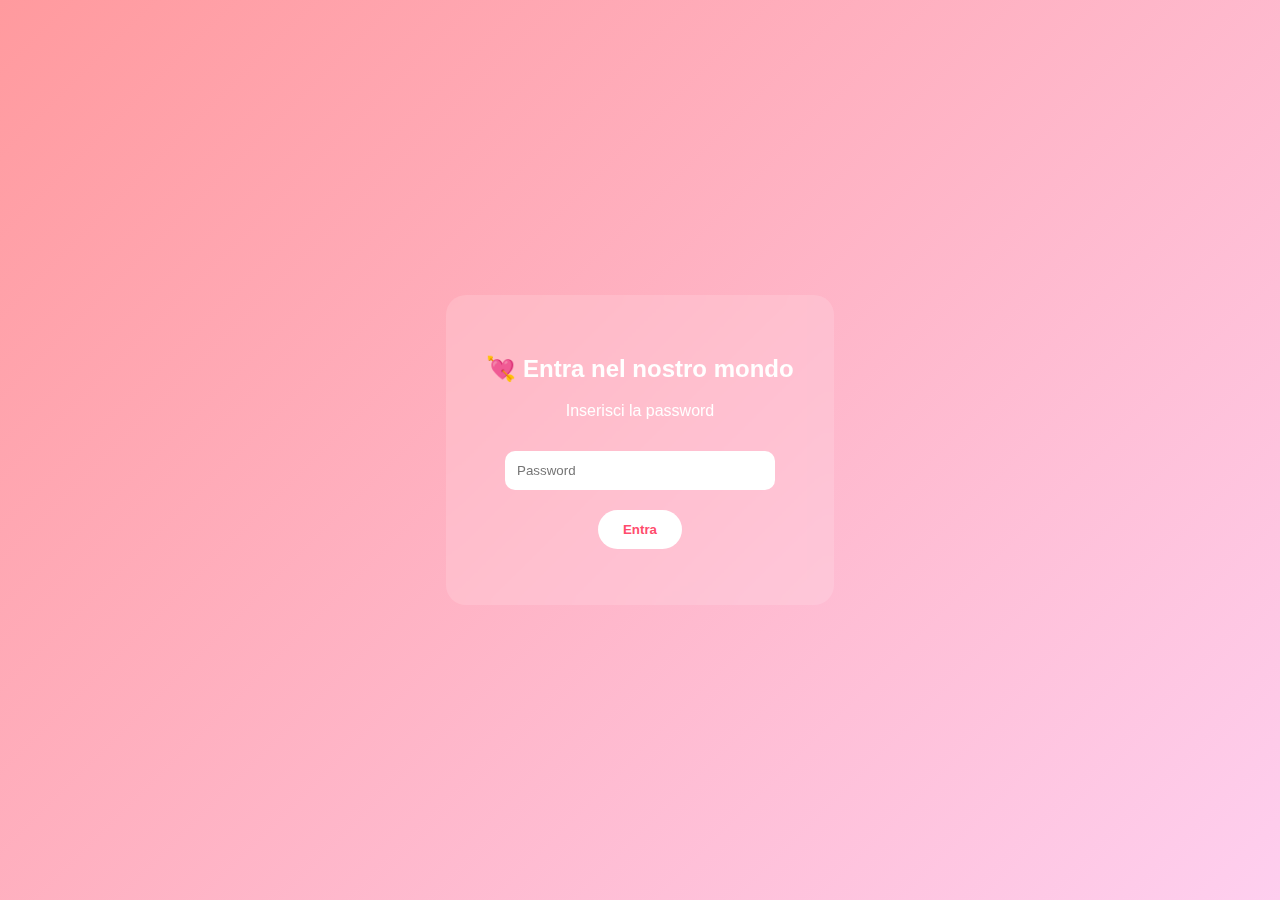
<file: index.html>
<!DOCTYPE html>
<html lang="it">
<head>
    <meta charset="UTF-8">
    <meta name="viewport" content="width=device-width, initial-scale=1.0">
    <title>Accesso</title>
    <link rel="stylesheet" href="style.css">
</head>
<body class="centered">

    <div class="login-box">
        <h2>💘 Entra nel nostro mondo</h2>
        <p>Inserisci la password</p>

        <input type="password" id="pwd" placeholder="Password">
        <button onclick="check()">Entra</button>

        <p id="error" class="error"></p>
    </div>

    <script>
        function check() {
            const pwd = document.getElementById("pwd").value;
            if (pwd === "16012021") {
                localStorage.setItem("valentineAuth", "true");
                window.location.href = "home.html";
            } else {
                document.getElementById("error").innerText = "Password errata";
            }
        }
    </script>

</body>
</html>
</file>
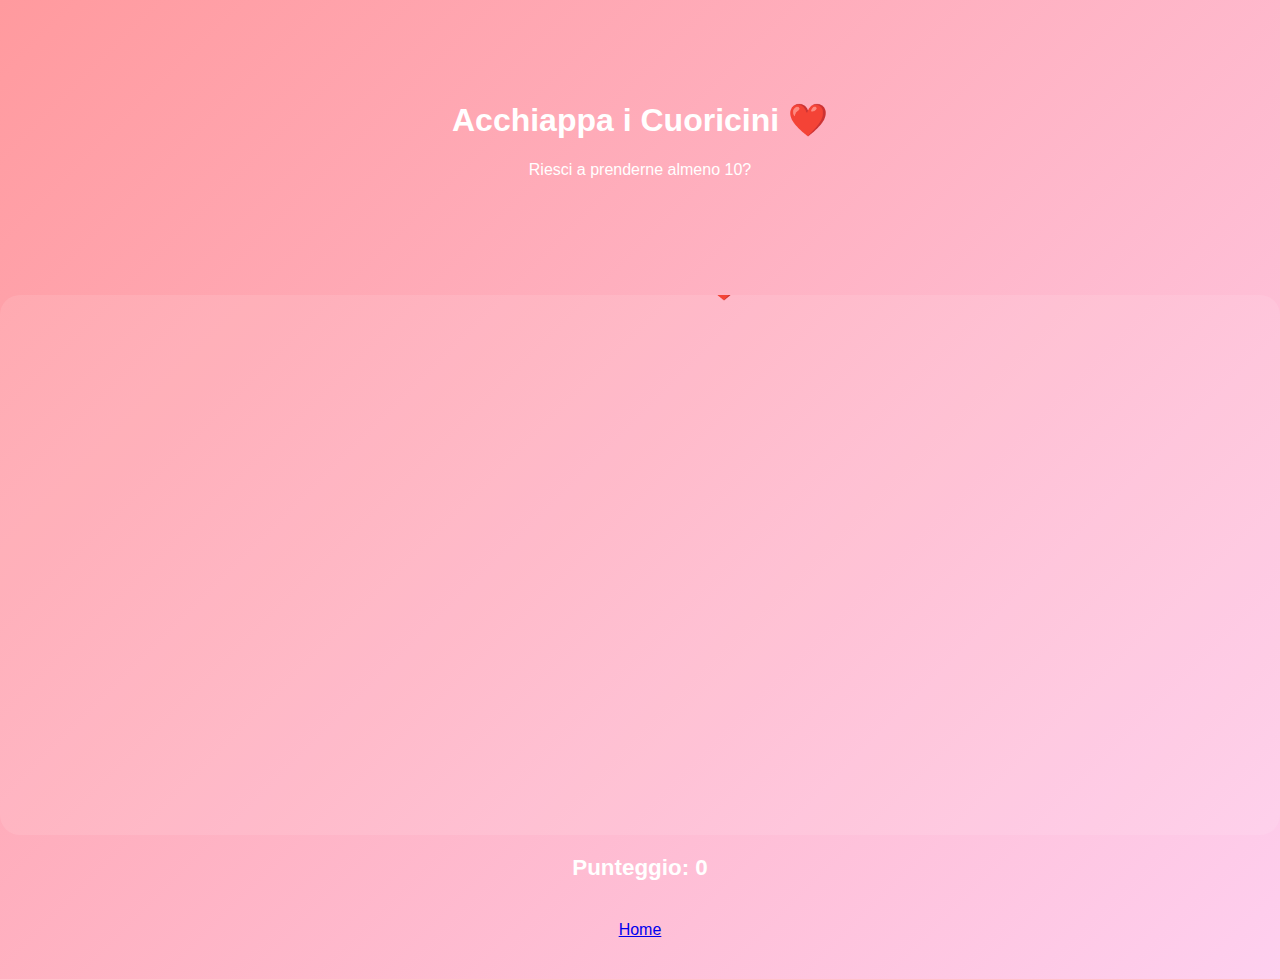
<file: gioco.html>
<!DOCTYPE html>
<html lang="it">
<head>
    <meta charset="UTF-8">
    <meta name="viewport" content="width=device-width, initial-scale=1.0">
    <title>Acchiappa i Cuoricini ❤️</title>
    <link rel="stylesheet" href="style.css">
</head>
<body>

<header class="hero">
    <h1>Acchiappa i Cuoricini ❤️</h1>
    <p>Riesci a prenderne almeno 10?</p>
</header>

<div id="game-area"></div>

<div class="score-box">
    Punteggio: <span id="score">0</span>
</div>
<section class="message">
    <a class="btn" href="home.html">Home</a>
</section>
<script>
let score = 0;

function createHeart() {
    const heart = document.createElement("div");
    heart.className = "game-heart";
    heart.innerText = "❤️";

    heart.style.left = Math.random() * 90 + "vw";
    heart.style.animationDuration = (Math.random() * 2 + 3) + "s";

    heart.onclick = () => {
        score++;
        document.getElementById("score").innerText = score;
        heart.remove();

        if (score === 10) {
            showWinMessage();
        }
    };

    document.getElementById("game-area").appendChild(heart);

    setTimeout(() => heart.remove(), 5000);
}

setInterval(createHeart, 600);

function showWinMessage() {
    const overlay = document.createElement("div");
    overlay.className = "final-overlay";
    overlay.innerHTML = `
        <div class="final-message">
            🎉❤️ Bravissima amore! ❤️🎉<br>
            Hai preso 10 cuoricini!<br>
            Questo significa che ti meriti un bacino.
        </div>
    `;
    document.body.appendChild(overlay);

    setTimeout(() => overlay.remove(), 5000);
}
</script>

</body>
</html>
</file>
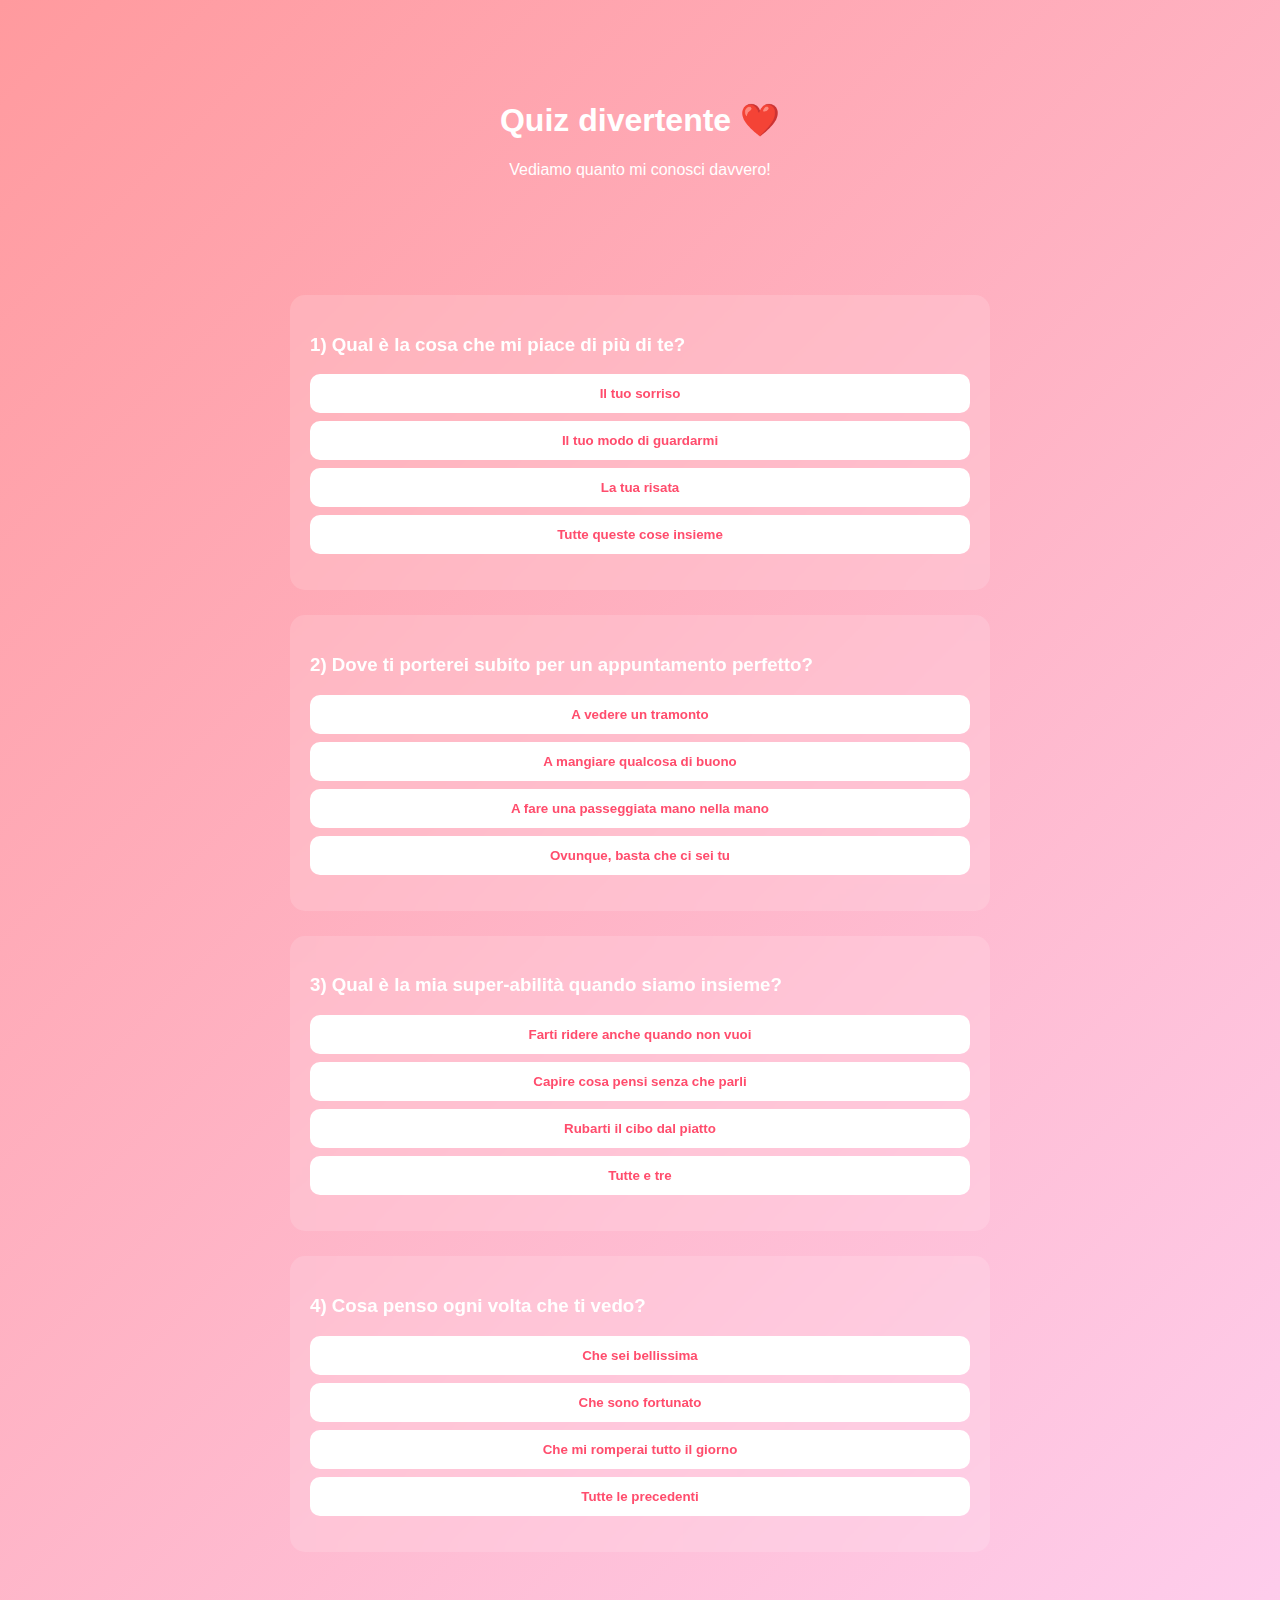
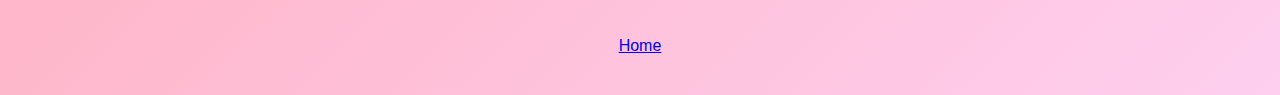
<file: quiz.html>
<!DOCTYPE html>
<html lang="it">
<head>
    <meta charset="UTF-8">
    <meta name="viewport" content="width=device-width, initial-scale=1.0">
    <title>Quiz per te ❤️</title>
    <link rel="stylesheet" href="style.css">
</head>
<body>

<header class="hero">
    <h1>Quiz divertente ❤️</h1>
    <p>Vediamo quanto mi conosci davvero!</p>
</header>

<section class="quiz-container">

    <div class="question">
        <h3>1) Qual è la cosa che mi piace di più di te?</h3>
        <button onclick="check(1,4)">Il tuo sorriso</button>
        <button onclick="check(1,4)">Il tuo modo di guardarmi</button>
        <button onclick="check(1,4)">La tua risata</button>
        <button onclick="check(1,4, true)">Tutte queste cose insieme</button>
        <p id="result1" class="result"></p>
    </div>

    <div class="question">
        <h3>2) Dove ti porterei subito per un appuntamento perfetto?</h3>
        <button onclick="check(2,1)">A vedere un tramonto</button>
        <button onclick="check(2,1)">A mangiare qualcosa di buono</button>
        <button onclick="check(2,1)">A fare una passeggiata mano nella mano</button>
        <button onclick="check(2,1, true)">Ovunque, basta che ci sei tu</button>
        <p id="result2" class="result"></p>
    </div>

    <div class="question">
        <h3>3) Qual è la mia super‑abilità quando siamo insieme?</h3>
        <button onclick="check(3,2)">Farti ridere anche quando non vuoi</button>
        <button onclick="check(3,2)">Capire cosa pensi senza che parli</button>
        <button onclick="check(3,2)">Rubarti il cibo dal piatto</button>
        <button onclick="check(3,2, true)">Tutte e tre</button>
        <p id="result3" class="result"></p>
    </div>

    <div class="question">
        <h3>4) Cosa penso ogni volta che ti vedo?</h3>
        <button onclick="check(4,4)">Che sei bellissima</button>
        <button onclick="check(4,4)">Che sono fortunato</button>
        <button onclick="check(4,4)">Che mi romperai tutto il giorno</button>
        <button onclick="check(4,4, true)">Tutte le precedenti</button>
        <p id="result4" class="result"></p>
    </div>

</section>
<section class="message">
    <a class="btn" href="home.html">Home</a>
</section>


<script>
let score = 0;
let totalQuestions = 4;

function check(q, correct, isCorrect = false) {
    const result = document.getElementById("result" + q);

    if (isCorrect) {
        result.innerHTML = "✔️ Risposta giusta! Sei fantastica!";
        result.style.color = "#b3ffb3";

        // Effetto cuoricini
        const burst = document.createElement("div");
        burst.className = "burst";
        burst.innerHTML = "❤️ 💕 💖 💗 💞";
        result.appendChild(burst);
        setTimeout(() => burst.remove(), 1200);

        // Evita di contare due volte la stessa domanda
        if (!result.dataset.answered) {
            score++;
            result.dataset.answered = "true";
        }

        // Se ha completato tutto...
        if (score === totalQuestions) {
            showFinalEffect();
        }

    } else {
        result.innerHTML = "❌ Quasi! Riprova!";
    }
}
</script>
<script>
function showFinalEffect() {
    const overlay = document.createElement("div");
    overlay.className = "final-overlay";
    overlay.innerHTML = `
        <div class="final-message">
            🎉❤️ Complimenti amore! ❤️🎉<br>
            Hai risposto a tutto!<br>
            Sei la mia persona speciale.
        </div>
    `;
    document.body.appendChild(overlay);

    // Rimuovi dopo 5 secondi
    setTimeout(() => overlay.remove(), 5000);
}
</script>



</body>
</html>
</file>
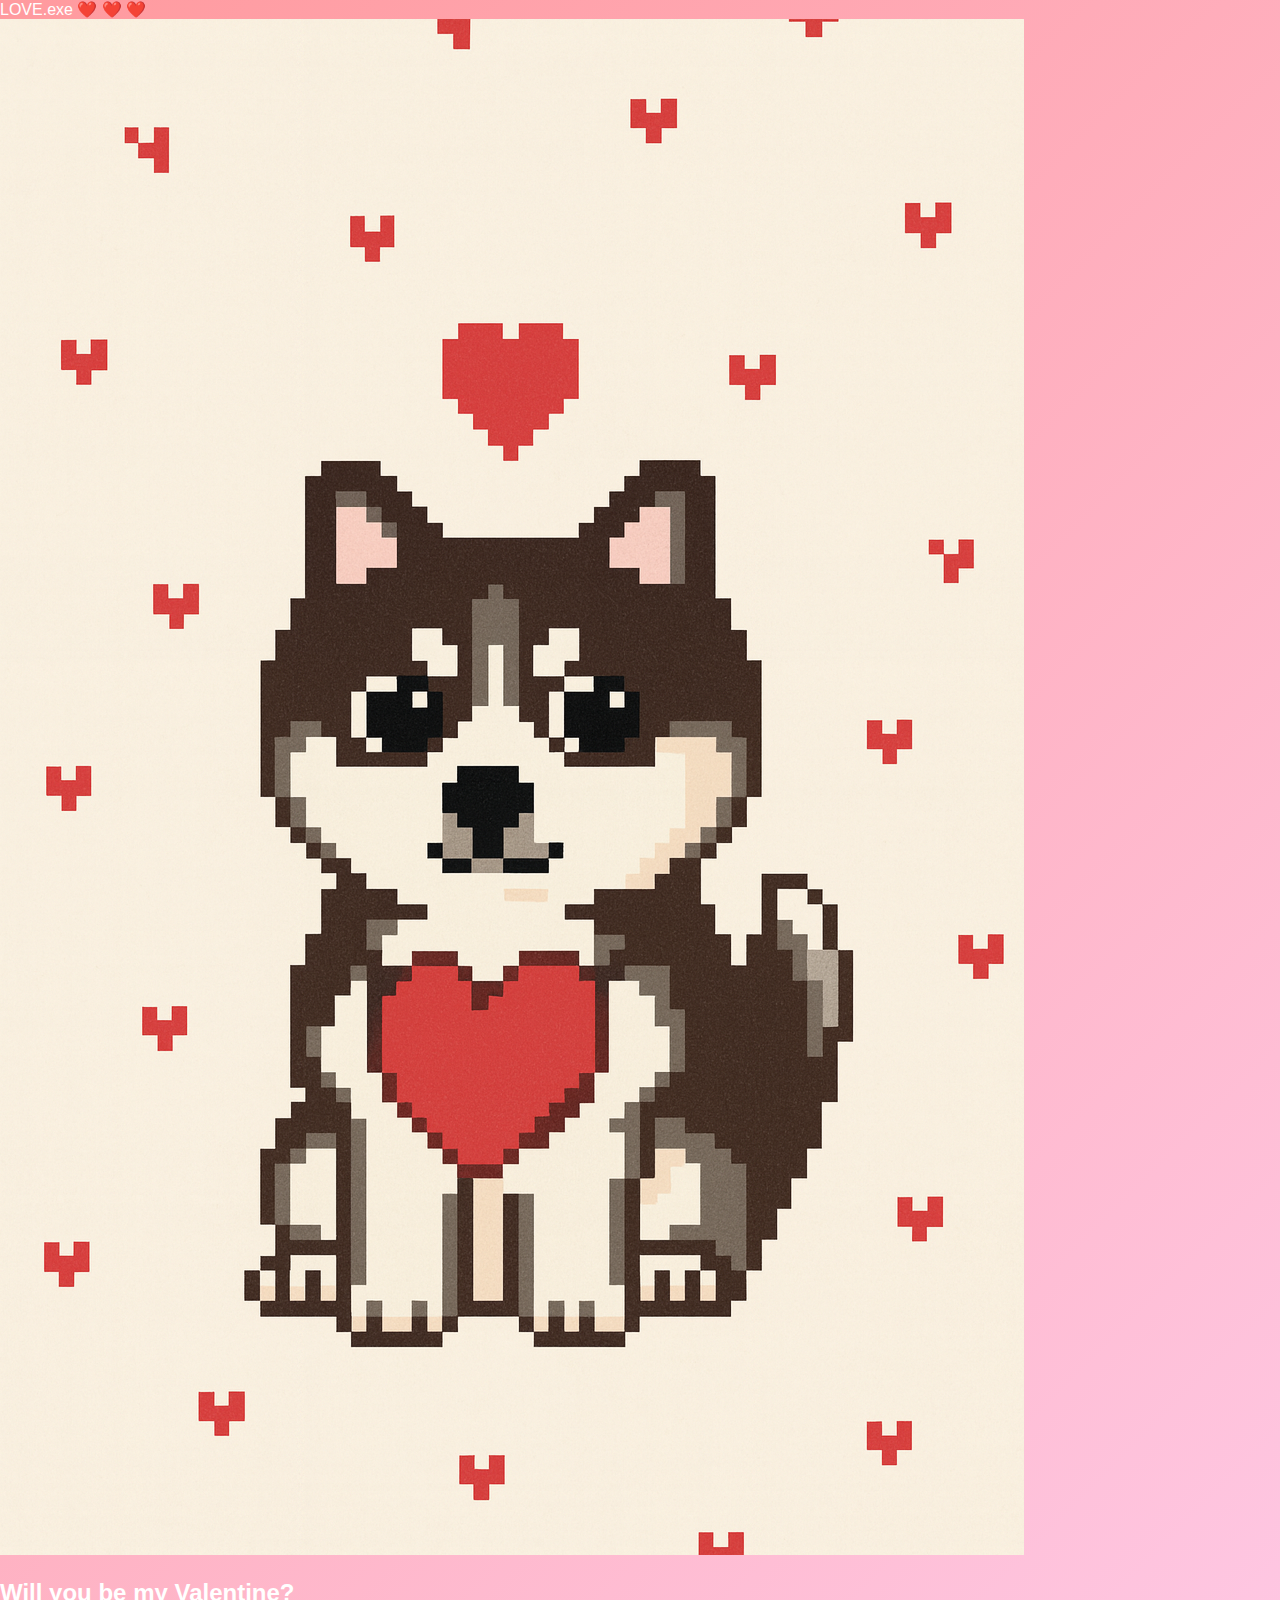
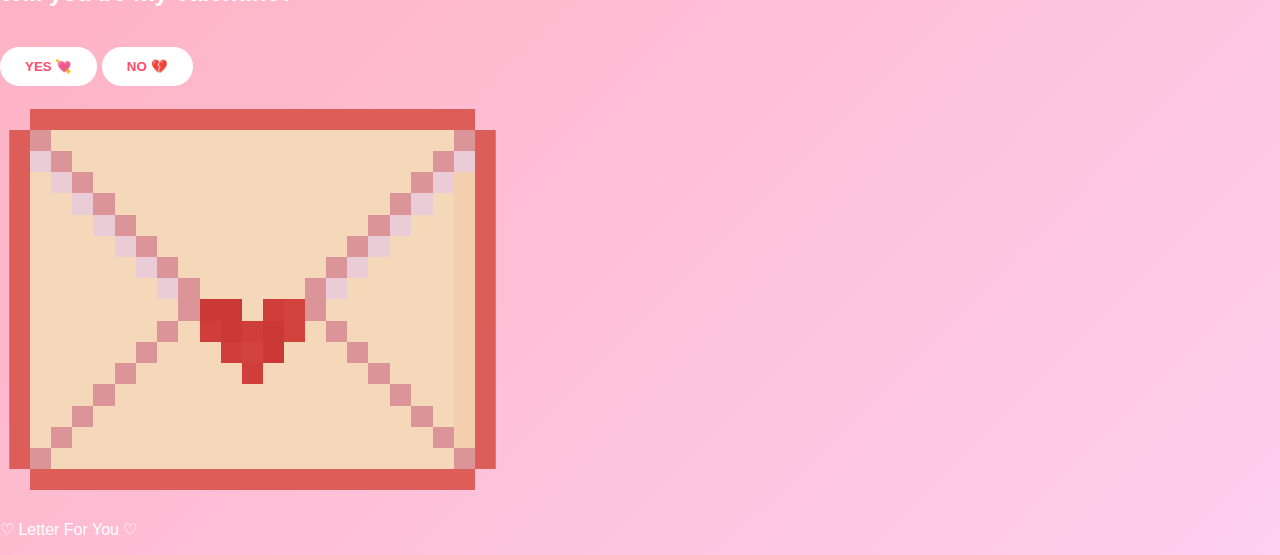
<file: retro-valentine.html>
<!DOCTYPE html>
<html lang="it">
<head>
    <meta charset="UTF-8">
    <meta name="viewport" content="width=device-width, initial-scale=1.0">
    <title>Retro Valentine ❤️</title>
    <link rel="stylesheet" href="style.css">
</head>
<body class="retro-bg">

<div class="retro-window">
    <div class="retro-title">
        <span>LOVE.exe</span>
        <span>❤️ ❤️ ❤️</span>
    </div>

    <div class="retro-content">

        <img src="img/pixelhusky.png" class="husky" alt="husky pixel art">

        <h2 class="retro-question">Will you be my Valentine?</h2>

        <div class="retro-buttons">
            <button class="retro-yes" onclick="sayYes()">YES 💘</button>
            <button class="retro-no" id="noBtn">NO 💔</button>

        </div>

        <p id="retro-answer" class="retro-answer"></p>
        <div id="foto-container" class="foto-container"></div>
            <div class="letter-box">
                <img src="img/letter.png" class="letter" alt="lettera pixel art">
                <p class="letter-text">♡ Letter For You ♡</p>
            </div>
        </div>
    

    </div>
</div>

<script>
const noBtn = document.getElementById("noBtn");

noBtn.addEventListener("mouseover", () => {
    const maxX = window.innerWidth - noBtn.offsetWidth - 20;
    const maxY = window.innerHeight - noBtn.offsetHeight - 20;

    const x = Math.random() * maxX;
    const y = Math.random() * maxY;

    noBtn.style.position = "fixed";
    noBtn.style.left = x + "px";
    noBtn.style.top = y + "px";
});


function sayYes() {
    const ans = document.getElementById("retro-answer");
    ans.innerHTML = "Yippeeee! ❤️ I knew it!";
    ans.style.opacity = 1;

    // Inserisce la foto sopra la lettera
    const container = document.getElementById("foto-container");
    container.innerHTML = ""; // pulizia

    const img = document.createElement("img");
    img.src = "img/proposal.jpeg"; // <-- metti qui la tua foto
    img.className = "foto-retro";

    const caption = document.createElement("p");
    caption.className = "foto-caption";
    caption.innerText = "Our special moment ❤️"; // <-- scritta personalizzabile

    container.appendChild(img);
    container.appendChild(caption);

    // Pioggia di cuori pixelati
    for (let i = 0; i < 25; i++) {
        setTimeout(() => {
            const heart = document.createElement("div");
            heart.className = "pixel-heart";
            heart.innerText = "❤️";
            heart.style.left = Math.random() * 100 + "vw";
            document.body.appendChild(heart);
            setTimeout(() => heart.remove(), 3000);
        }, i * 120);
    }
}


</script>

</body>
</html>
</file>
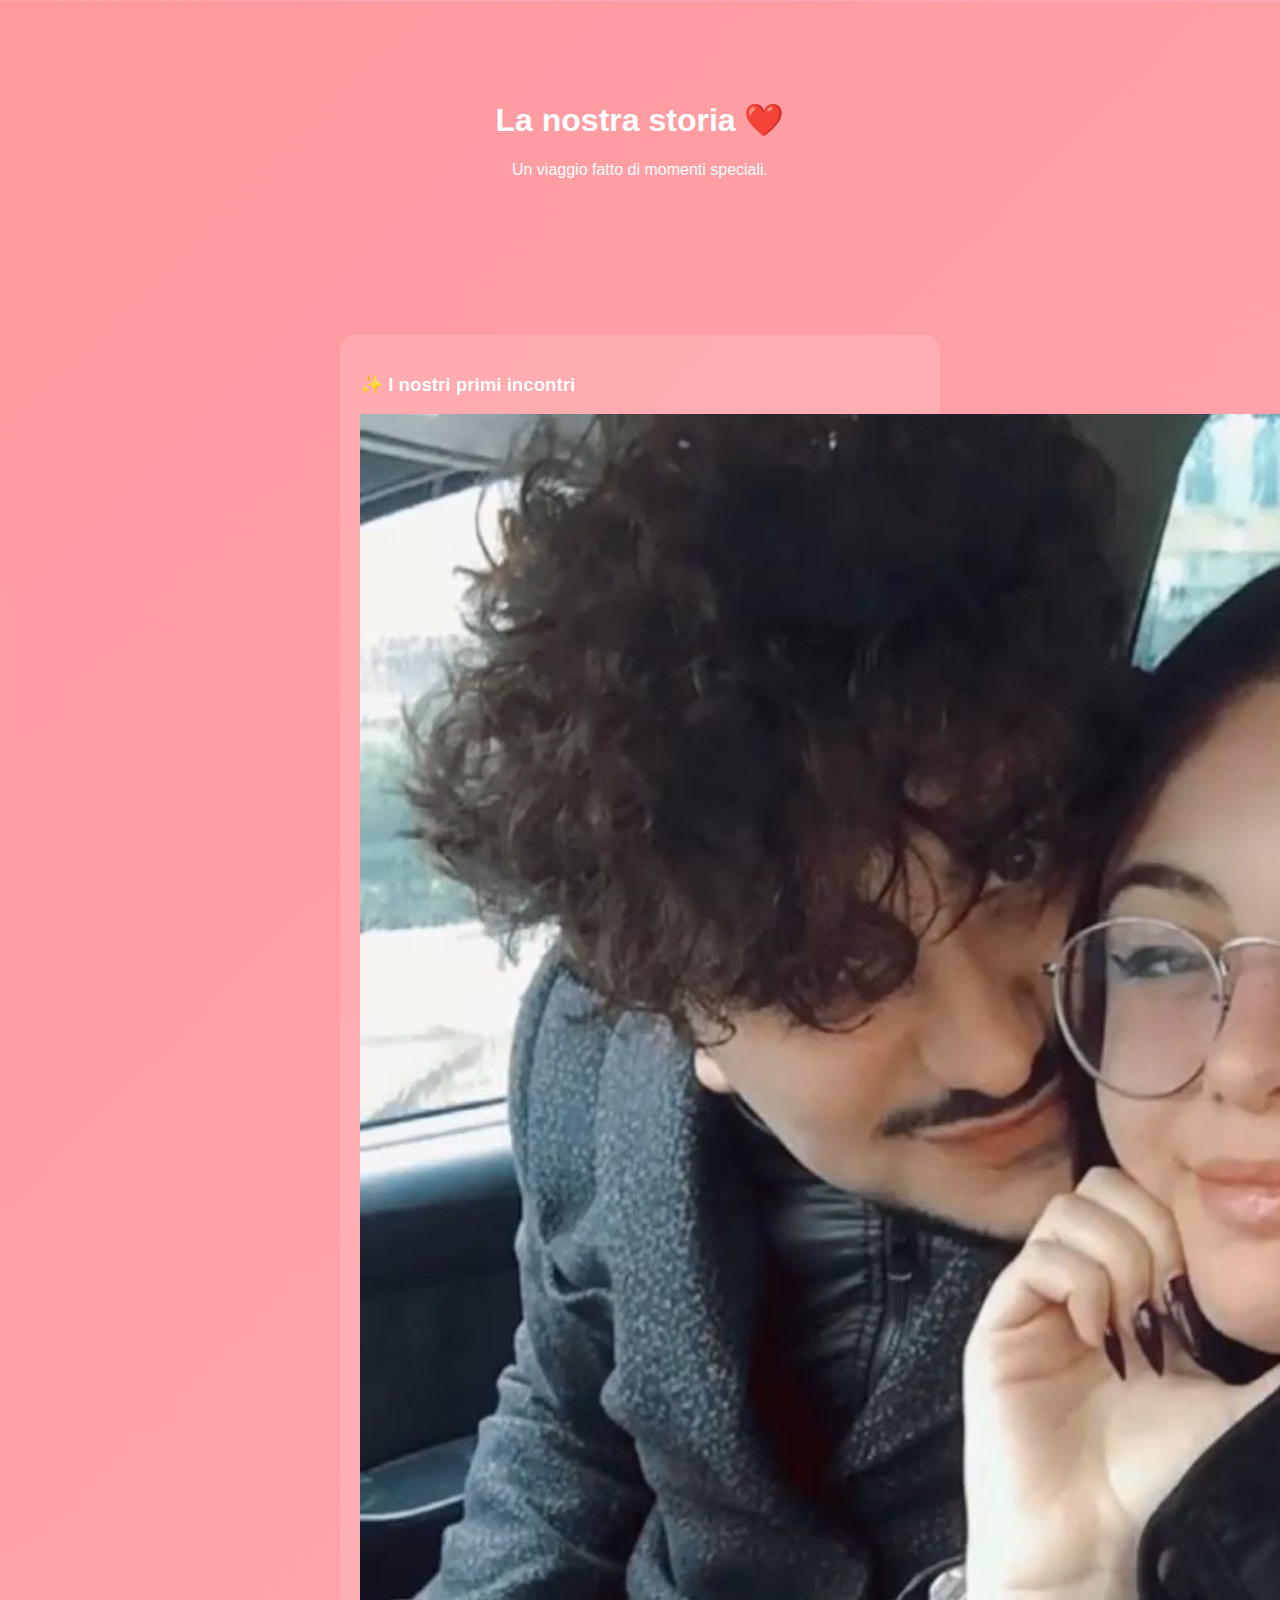
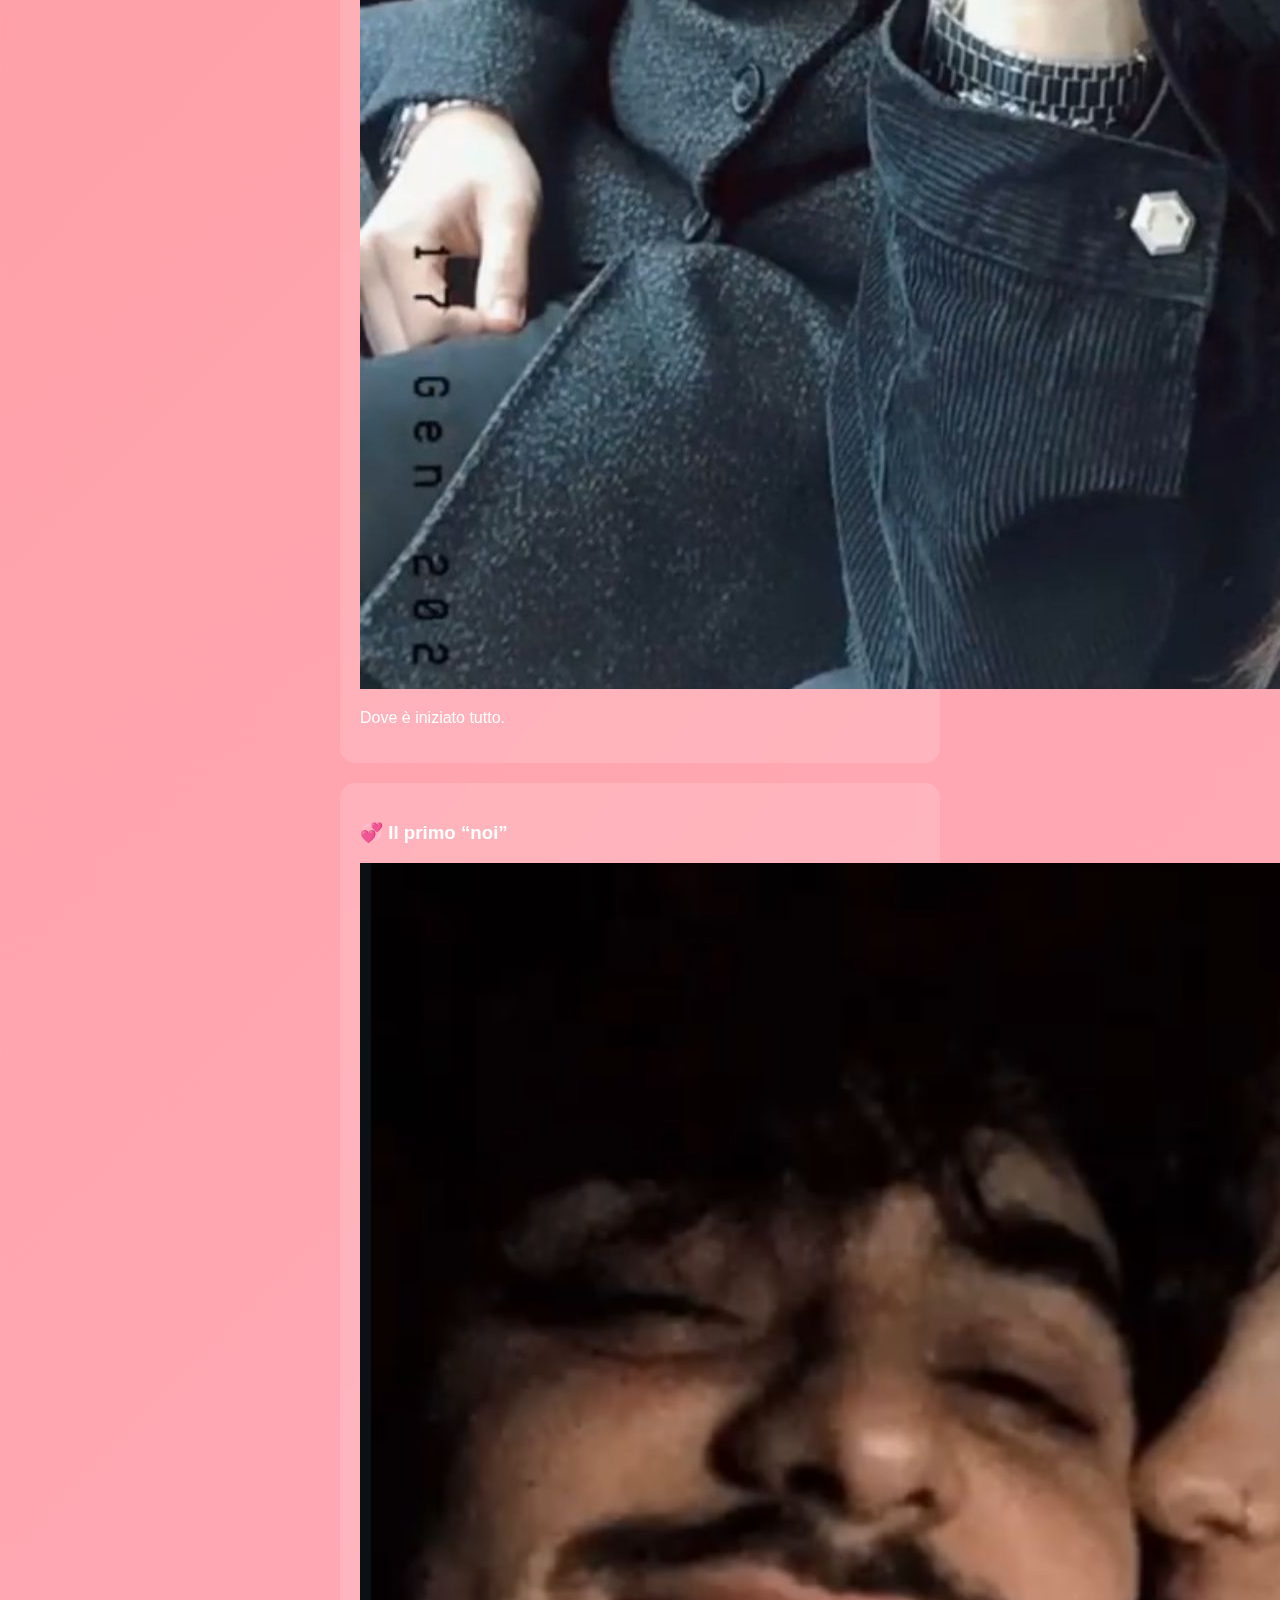
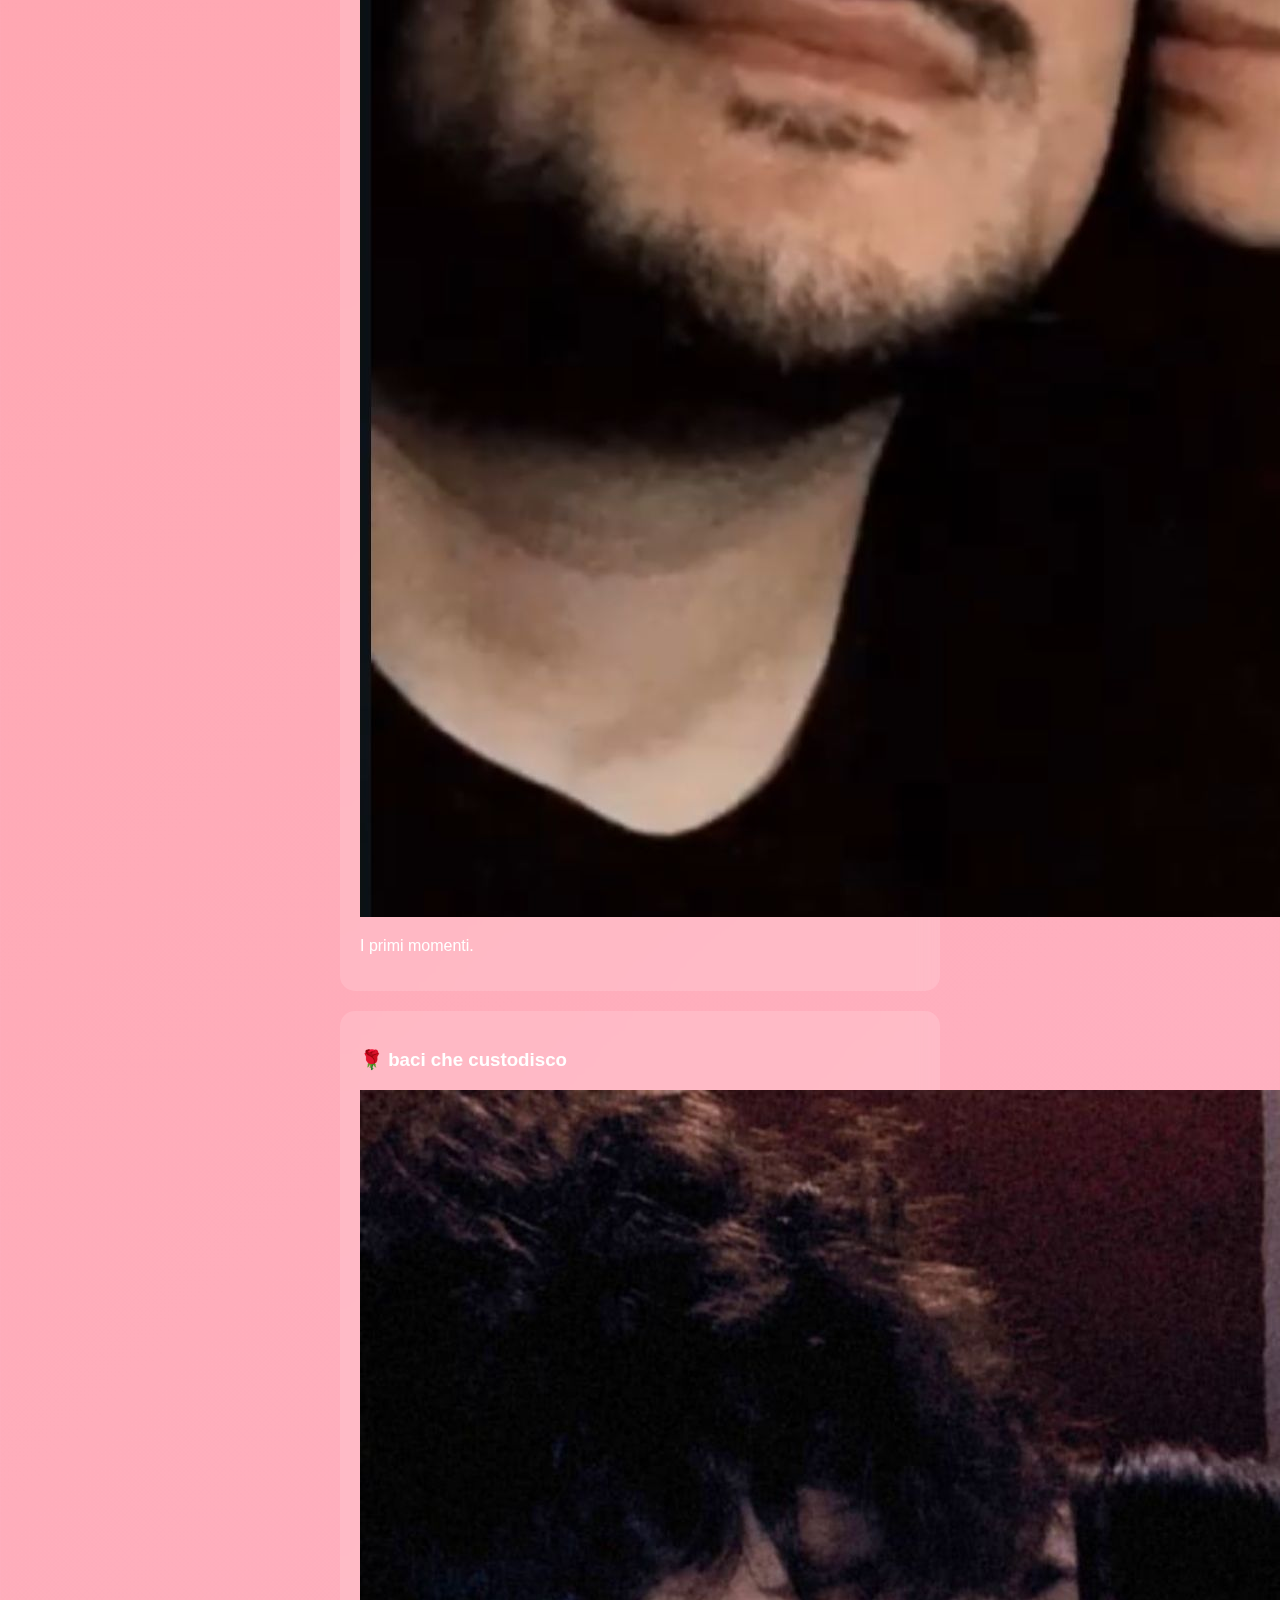
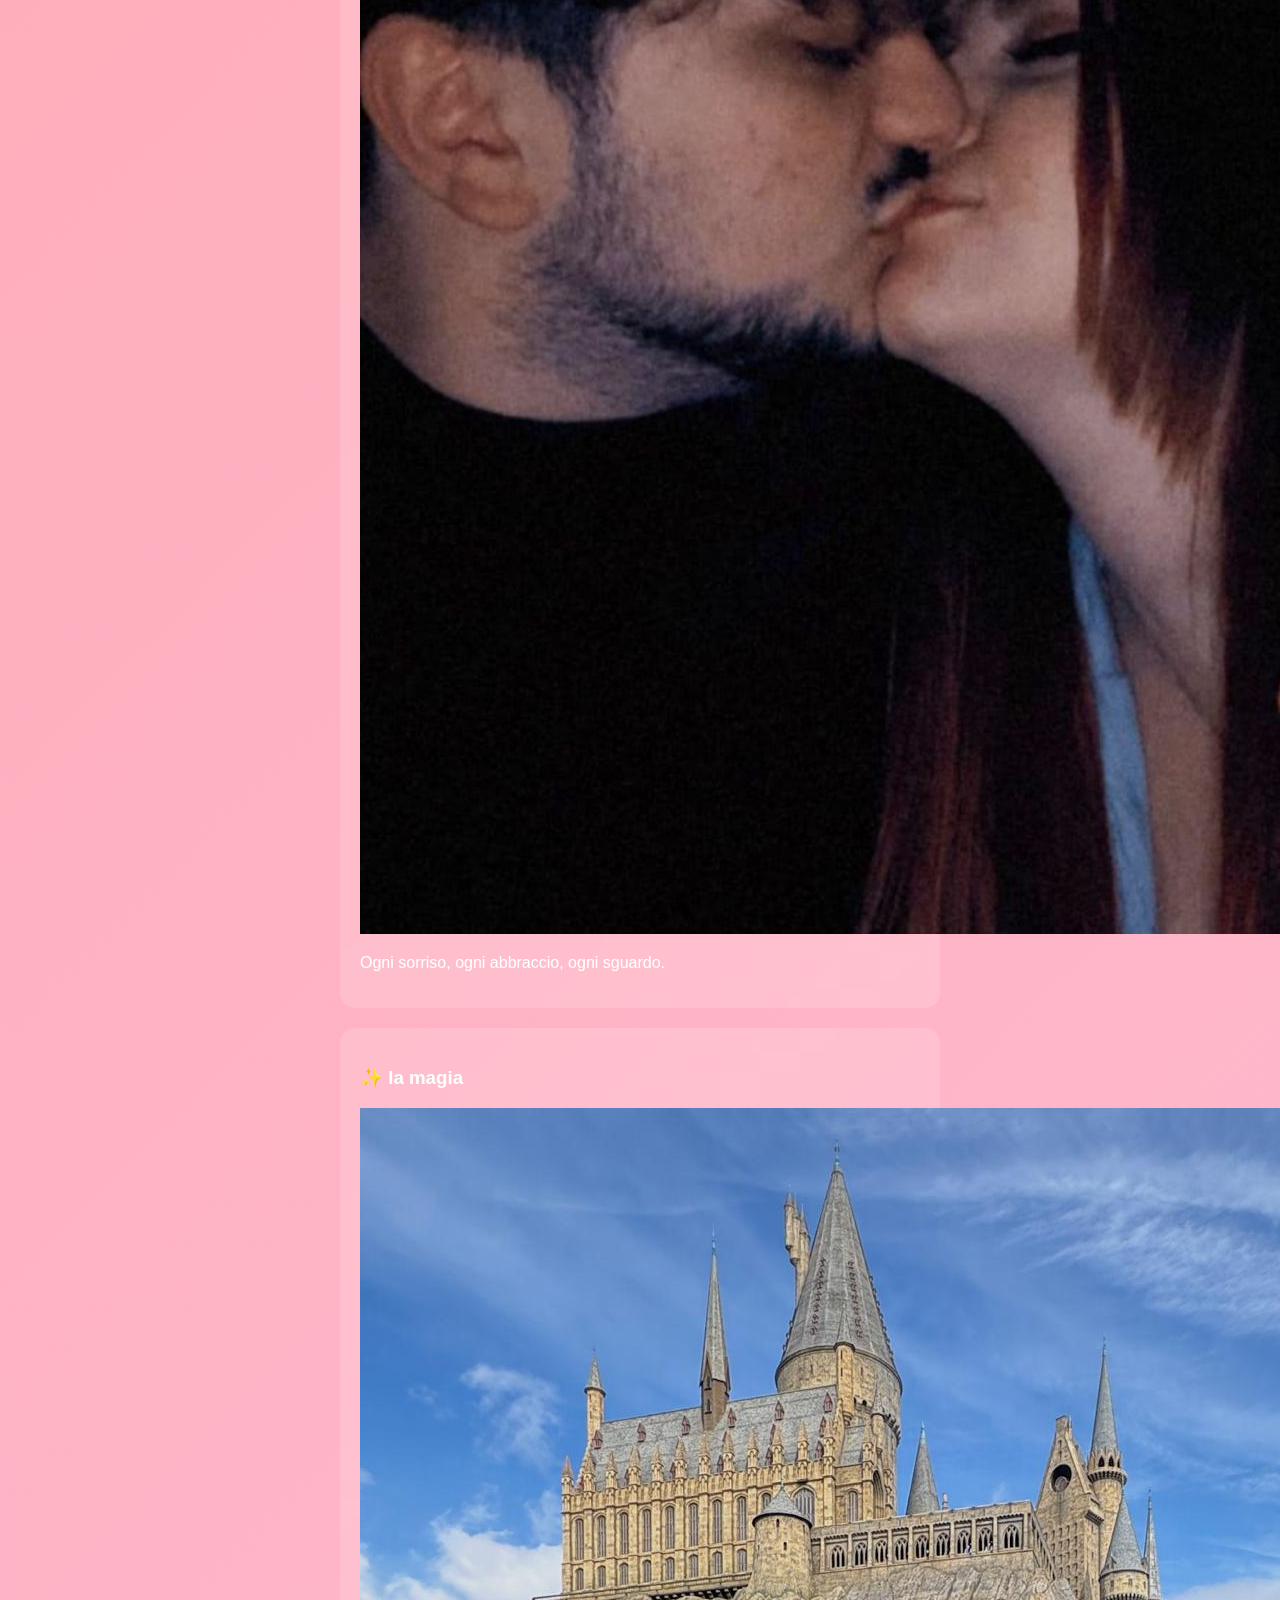
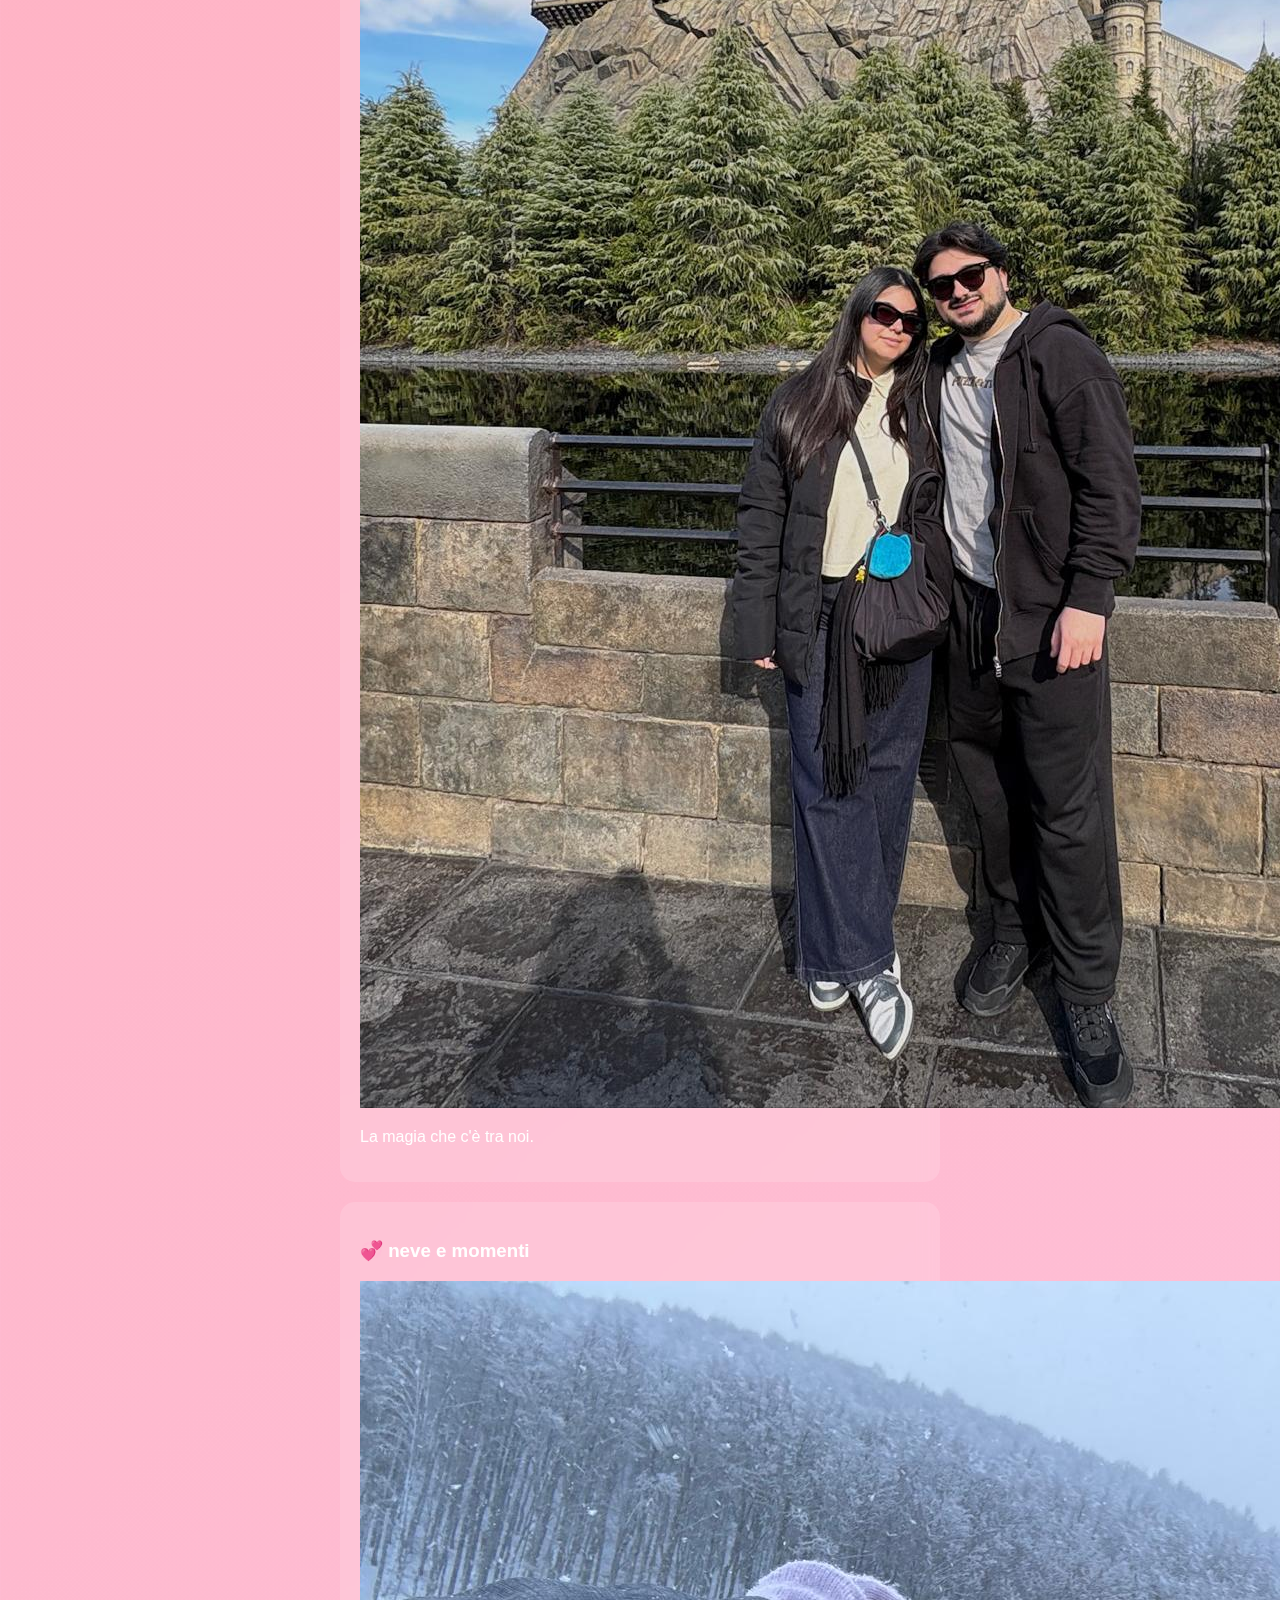
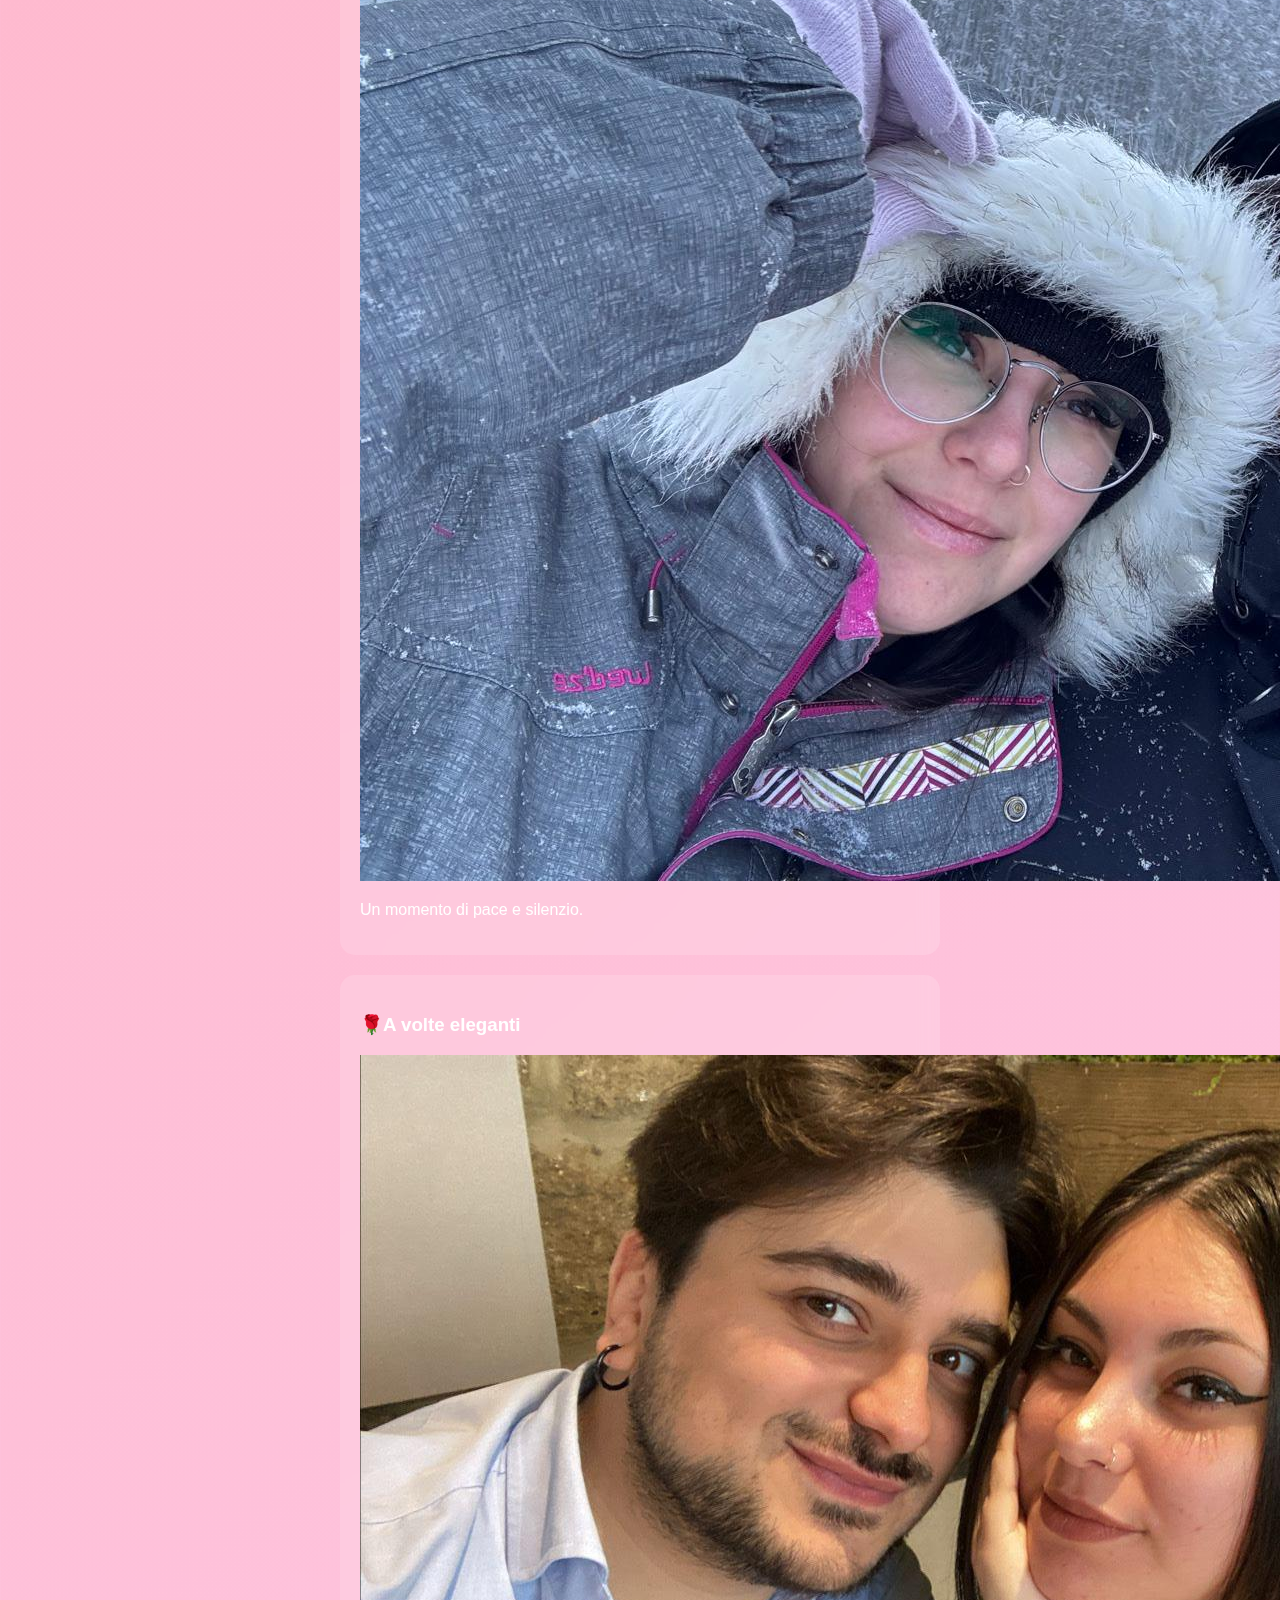
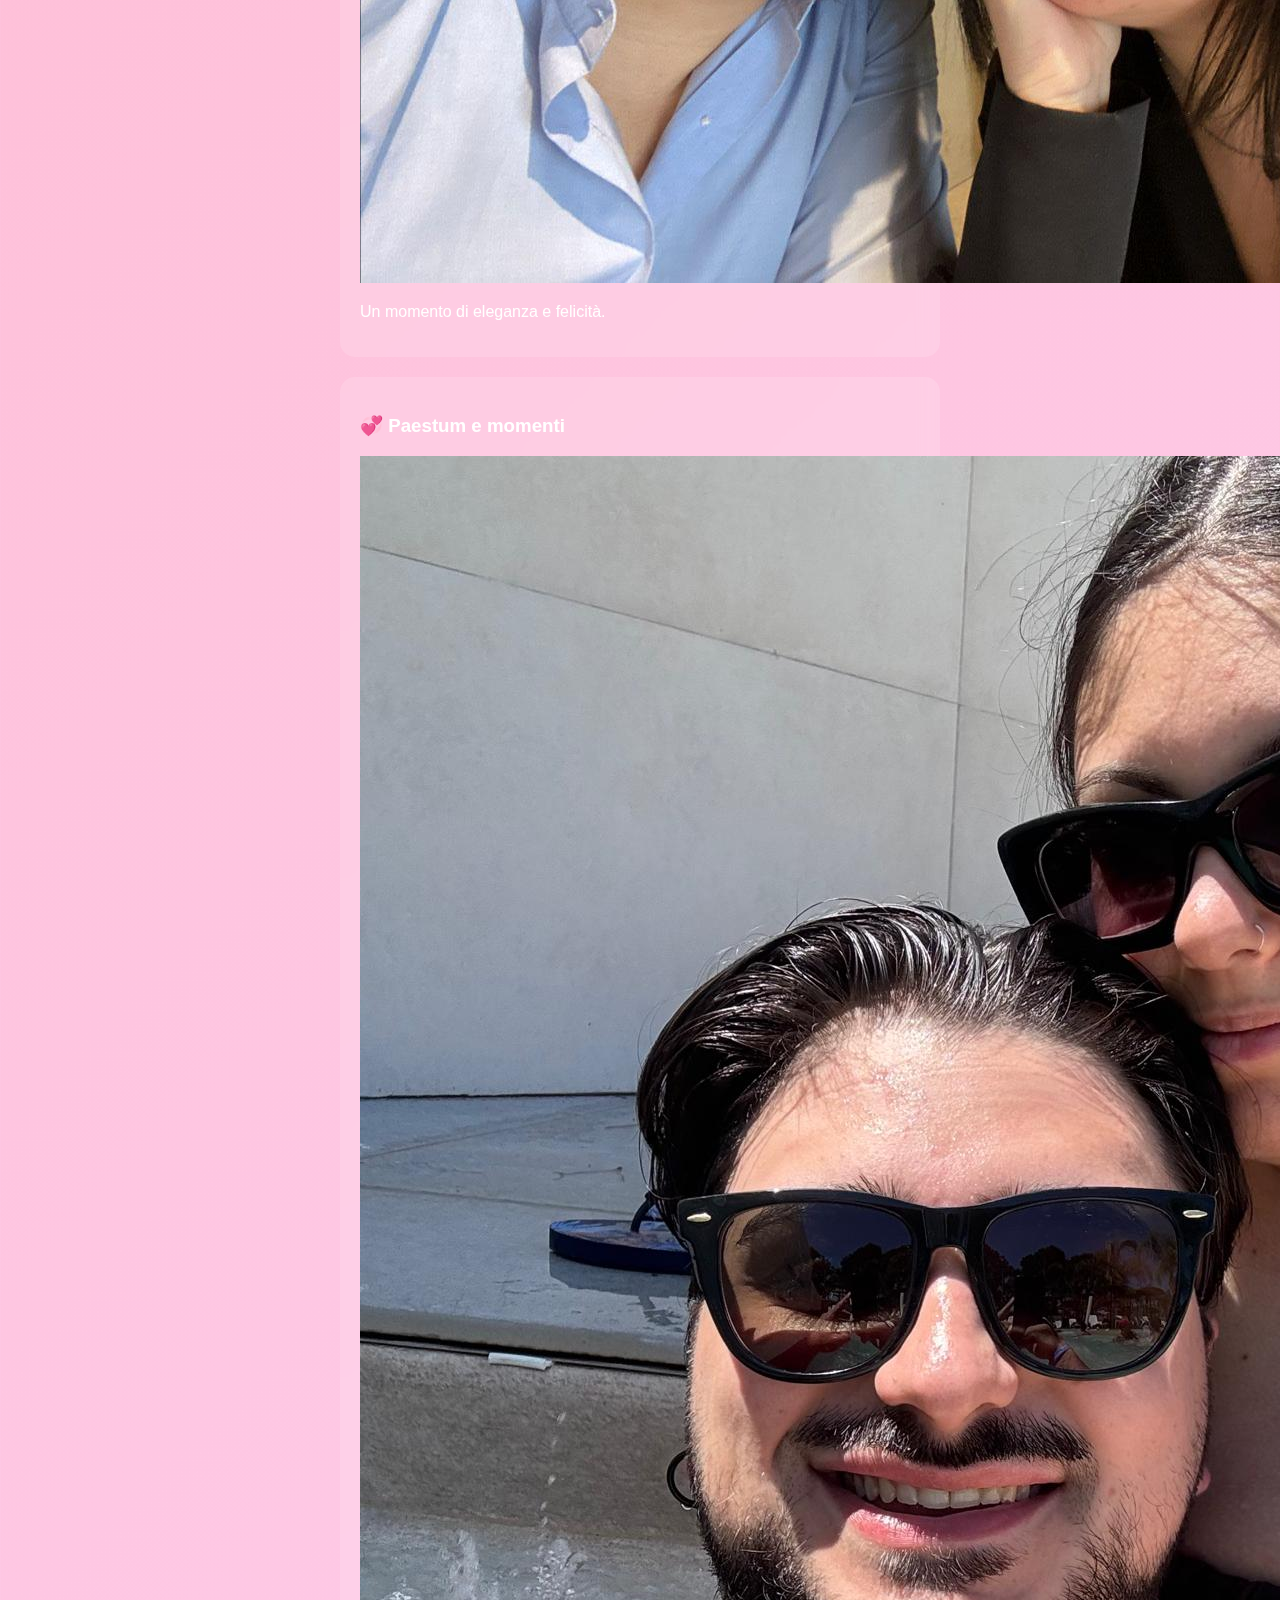
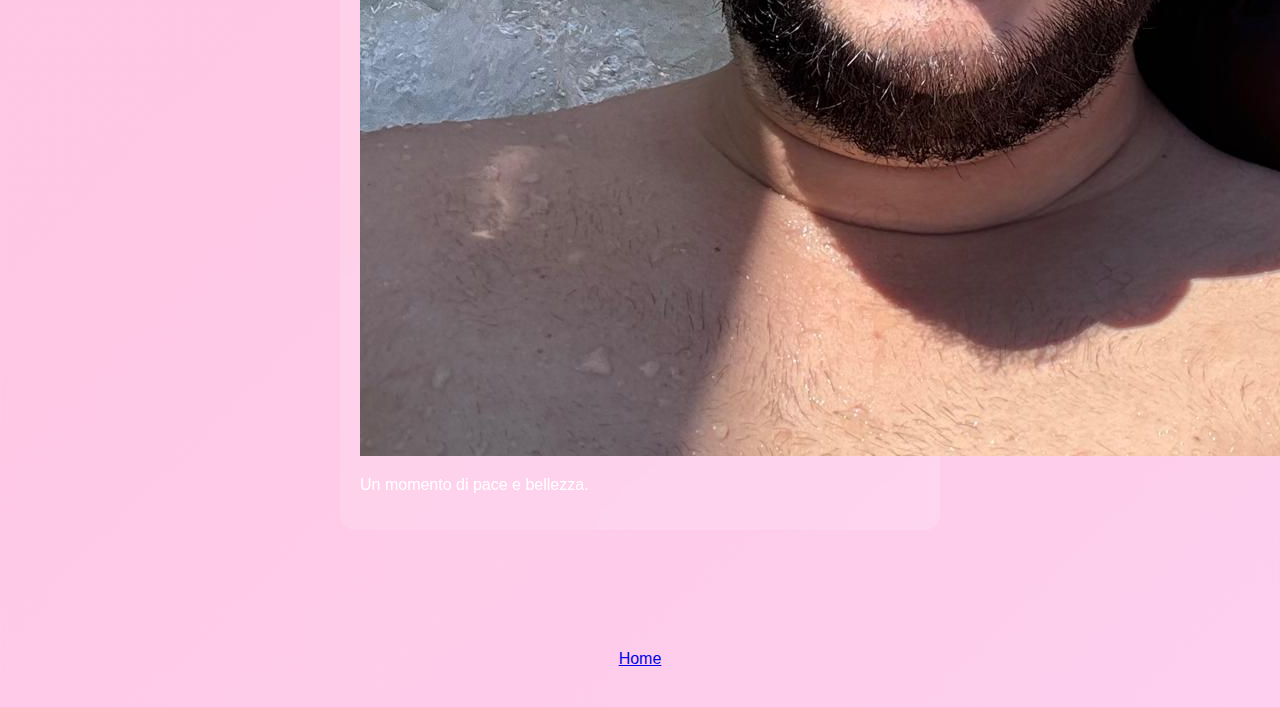
<file: storia.html>
<!DOCTYPE html>
<html lang="it">
<head>
    <meta charset="UTF-8">
    <meta name="viewport" content="width=device-width, initial-scale=1.0">
    <title>La nostra storia ❤️</title>
    <link rel="stylesheet" href="style.css">
</head>
<body>

<header class="hero">
    <h1>La nostra storia ❤️</h1>
    <p>Un viaggio fatto di momenti speciali.</p>
</header>

<section class="timeline storia">

    <div class="event">
        <h3>✨ I nostri primi incontri</h3>
        <img src="img/1auto.jpeg" alt="">
        <p>Dove è iniziato tutto.</p>
    </div>

    <div class="event">
        <h3>💞 Il primo “noi”</h3>
        <img src="img/1home.jpeg" alt="">
        <p>I primi momenti.</p>
    </div>

    <div class="event">
        <h3>🌹 baci che custodisco</h3>
        <img src="img/2home.jpeg" alt="">
        <p>Ogni sorriso, ogni abbraccio, ogni sguardo.</p>
    </div>

    <div class="event">
        <h3>✨ la magia</h3>
        <img src="img/harrypotter.jpeg" alt="">
        <p>La magia che c'è tra noi.</p>
    </div>

     <div class="event">
        <h3>💞 neve e momenti</h3>
        <img src="img/neve.jpeg" alt="">
        <p>Un momento di pace e silenzio.</p>
    </div>

    <div class="event">
        <h3> 🌹A volte eleganti</h3>
        <img src="img/grad.jpeg" alt="">
        <p>Un momento di eleganza e felicità.</p>
    </div>

    <div class="event">
        <h3>💞 Paestum e momenti</h3>
        <img src="img/paestum.jpeg" alt="">
        <p>Un momento di pace e bellezza.</p>
    </div>


</section>
<section class="message">
    <a class="btn" href="home.html">Home</a>
</section>
</body>
</html>
</file>
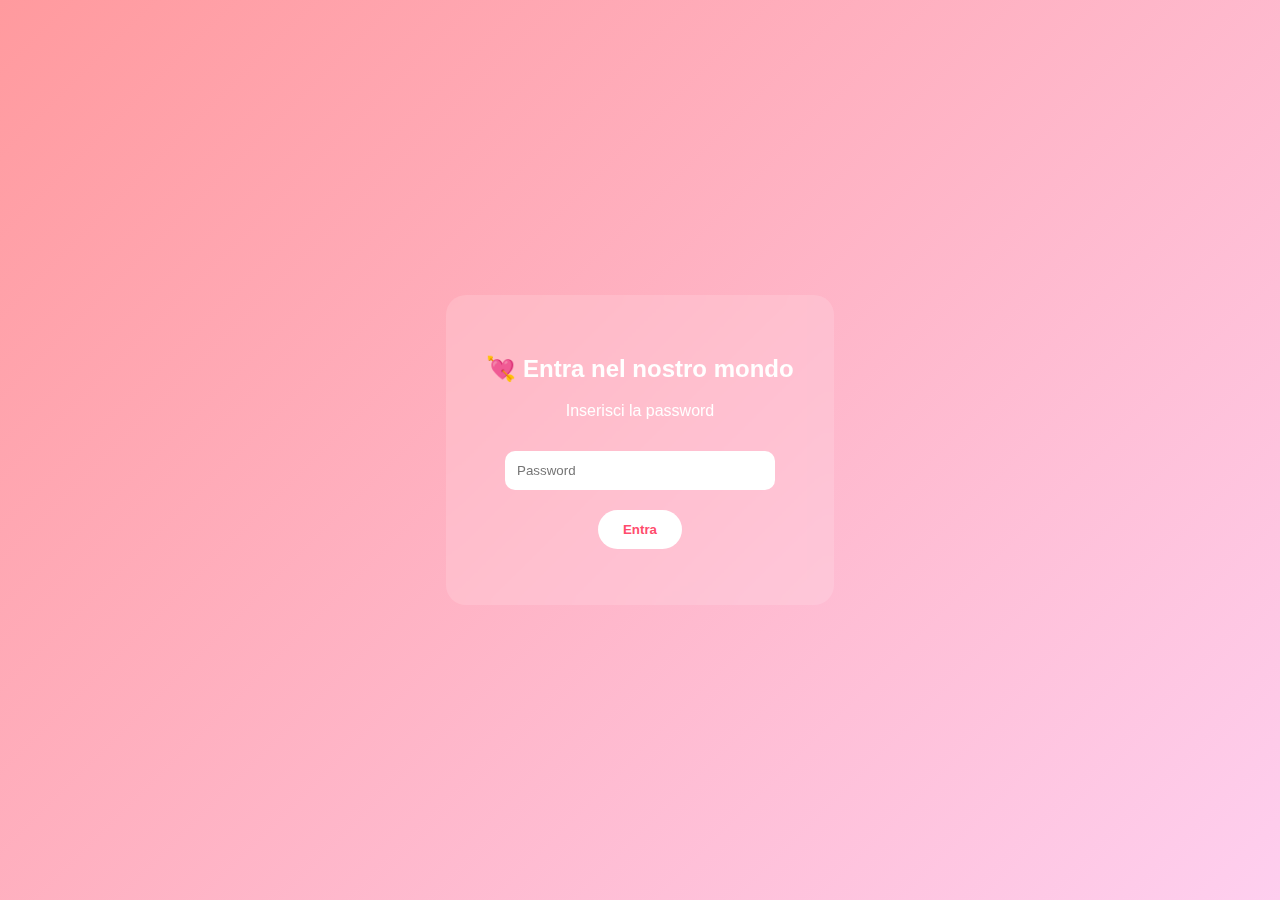
<file: viaggi.html>
<!DOCTYPE html>
<html lang="it">
<head>
    <meta charset="UTF-8">
    <meta name="viewport" content="width=device-width, initial-scale=1.0">
    <title>Viaggi ❤️</title>
    <link rel="stylesheet" href="style.css">
    <script> if (localStorage.getItem("valentineAuth") !== "true") {
         window.location.href = "index.html";
        } 
    </script>
</head>
<body>

<header class="hero">
    <h1>I nostri viaggi ❤️</h1>
    <p>Momenti che porto con me, sempre.</p>
</header>

<section class="memory-grid storia">

    <div class="memory">
        <img src="img/eiffel.jpeg" alt="">
        <p>✨ Francia.</p>
    </div>

    <div class="memory">
        <img src="img/egypt.jpeg" alt="">
        <p>💞 Egitto.</p>
    </div>

    <div class="memory">
        <img src="img/skiathos.jpeg" alt="">
        <p>🌙 Grecia.</p>
    </div>

    <div class="memory">
        <img src="img/japan.jpeg" alt="">
        <p>🌹 Giappone.</p>
    </div>

     <div class="memory">
        <img src="img/nexttravel.png" alt="">
        <p>In progress...</p>
    </div>
</section>
<section class="message">
    <a class="btn" href="home.html">Home</a>
</section>

</body>
</html>
</file>
<file: style.css>
body {
    margin: 0;
    font-family: "Poppins", sans-serif;
    background: linear-gradient(135deg, #ff9a9e, #fecfef);
    color: #fff;
}

.centered {
    display: flex;
    justify-content: center;
    align-items: center;
    height: 100vh;
}

.login-box {
    background: rgba(255,255,255,0.15);
    padding: 40px;
    border-radius: 20px;
    backdrop-filter: blur(10px);
    text-align: center;
}

input {
    padding: 12px;
    width: 80%;
    border-radius: 10px;
    border: none;
    margin-top: 15px;
}

button {
    margin-top: 20px;
    padding: 12px 25px;
    border: none;
    border-radius: 30px;
    background: #fff;
    color: #ff4d6d;
    font-weight: bold;
    cursor: pointer;
}

.error {
    margin-top: 10px;
    color: #ffdddd;
}

.hero {
    text-align: center;
    padding: 80px 20px;
}

.gallery {
    display: grid;
    grid-template-columns: repeat(auto-fit, minmax(180px, 1fr));
    gap: 15px;
    padding: 20px;
}

.gallery img {
    width: 100%;
    border-radius: 15px;
    box-shadow: 0 4px 10px rgba(0,0,0,0.2);
    transition: transform .3s;
}

.gallery img:hover {
    transform: scale(1.05);
}

.message {
    text-align: center;
    padding: 40px 20px;
}

footer {
    text-align: center;
    padding: 20px;
    opacity: 0.7;
}
.heart {
    position: fixed;
    top: -20px;
    font-size: 24px;
    animation: fall linear forwards;
    pointer-events: none;
}

@keyframes fall {
    to {
        transform: translateY(110vh);
        opacity: 0;
    }
}
.timeline {
    max-width: 600px;
    margin: 40px auto;
    padding: 20px;
}

.event {
    background: rgba(255,255,255,0.15);
    padding: 20px;
    border-radius: 15px;
    margin-bottom: 20px;
    backdrop-filter: blur(10px);
    animation: fadeIn 1.5s ease;
}
.memory-grid {
    display: grid;
    grid-template-columns: repeat(auto-fit, minmax(220px, 1fr));
    gap: 20px;
    padding: 20px;
    max-width: 900px;
    margin: auto;
}

.memory {
    background: rgba(255,255,255,0.15);
    padding: 15px;
    border-radius: 15px;
    backdrop-filter: blur(10px);
    text-align: center;
    animation: fadeIn 1.5s ease;
}

.memory img {
    width: 100%;
    border-radius: 12px;
    margin-bottom: 10px;
    box-shadow: 0 4px 10px rgba(0,0,0,0.2);
    transition: transform .3s;
}

.memory img:hover {
    transform: scale(1.05);
}
.quiz-container {
    max-width: 700px;
    margin: auto;
    padding: 20px;
}

.question {
    background: rgba(255,255,255,0.15);
    padding: 20px;
    border-radius: 15px;
    margin-bottom: 25px;
    backdrop-filter: blur(10px);
}

.question button {
    display: block;
    width: 100%;
    margin: 8px 0;
    padding: 12px;
    border: none;
    border-radius: 10px;
    background: #fff;
    color: #ff4d6d;
    font-weight: bold;
    cursor: pointer;
    transition: 0.3s;
}

.question button:hover {
    background: #ffe3ec;
}

.result {
    margin-top: 10px;
    font-weight: bold;
}
.burst {
    font-size: 24px;
    animation: pop 1.2s ease-out forwards;
    display: inline-block;
    margin-left: 10px;
}

@keyframes pop {
    0% {
        transform: scale(0.2);
        opacity: 0;
    }
    40% {
        transform: scale(1.4);
        opacity: 1;
    }
    100% {
        transform: scale(1);
        opacity: 0;
        transform: translateY(-20px);
    }
}
.final-overlay {
    position: fixed;
    top: 0;
    left: 0;
    width: 100%;
    height: 100%;
    background: rgba(255, 0, 80, 0.25);
    backdrop-filter: blur(4px);
    display: flex;
    justify-content: center;
    align-items: center;
    animation: fadeIn 0.8s ease forwards;
    z-index: 9999;
}

.final-message {
    background: white;
    color: #ff4d6d;
    padding: 30px 40px;
    border-radius: 20px;
    font-size: 1.5rem;
    text-align: center;
    animation: popFinal 1s ease forwards;
    box-shadow: 0 0 20px rgba(255, 0, 80, 0.4);
}

@keyframes popFinal {
    0% { transform: scale(0.3); opacity: 0; }
    60% { transform: scale(1.2); opacity: 1; }
    100% { transform: scale(1); }
}
#game-area {
    position: relative;
    width: 100%;
    height: 60vh;
    overflow: hidden;
    background: rgba(255,255,255,0.1);
    border-radius: 20px;
    margin: 20px auto;
}

.game-heart {
    position: absolute;
    top: -30px;
    font-size: 32px;
    cursor: pointer;
    animation: fall linear forwards;
}

@keyframes fall {
    to {
        transform: translateY(70vh);
        opacity: 0;
    }
}

.score-box {
    text-align: center;
    font-size: 1.4rem;
    margin-top: 10px;
    font-weight: bold;
}
</file>
